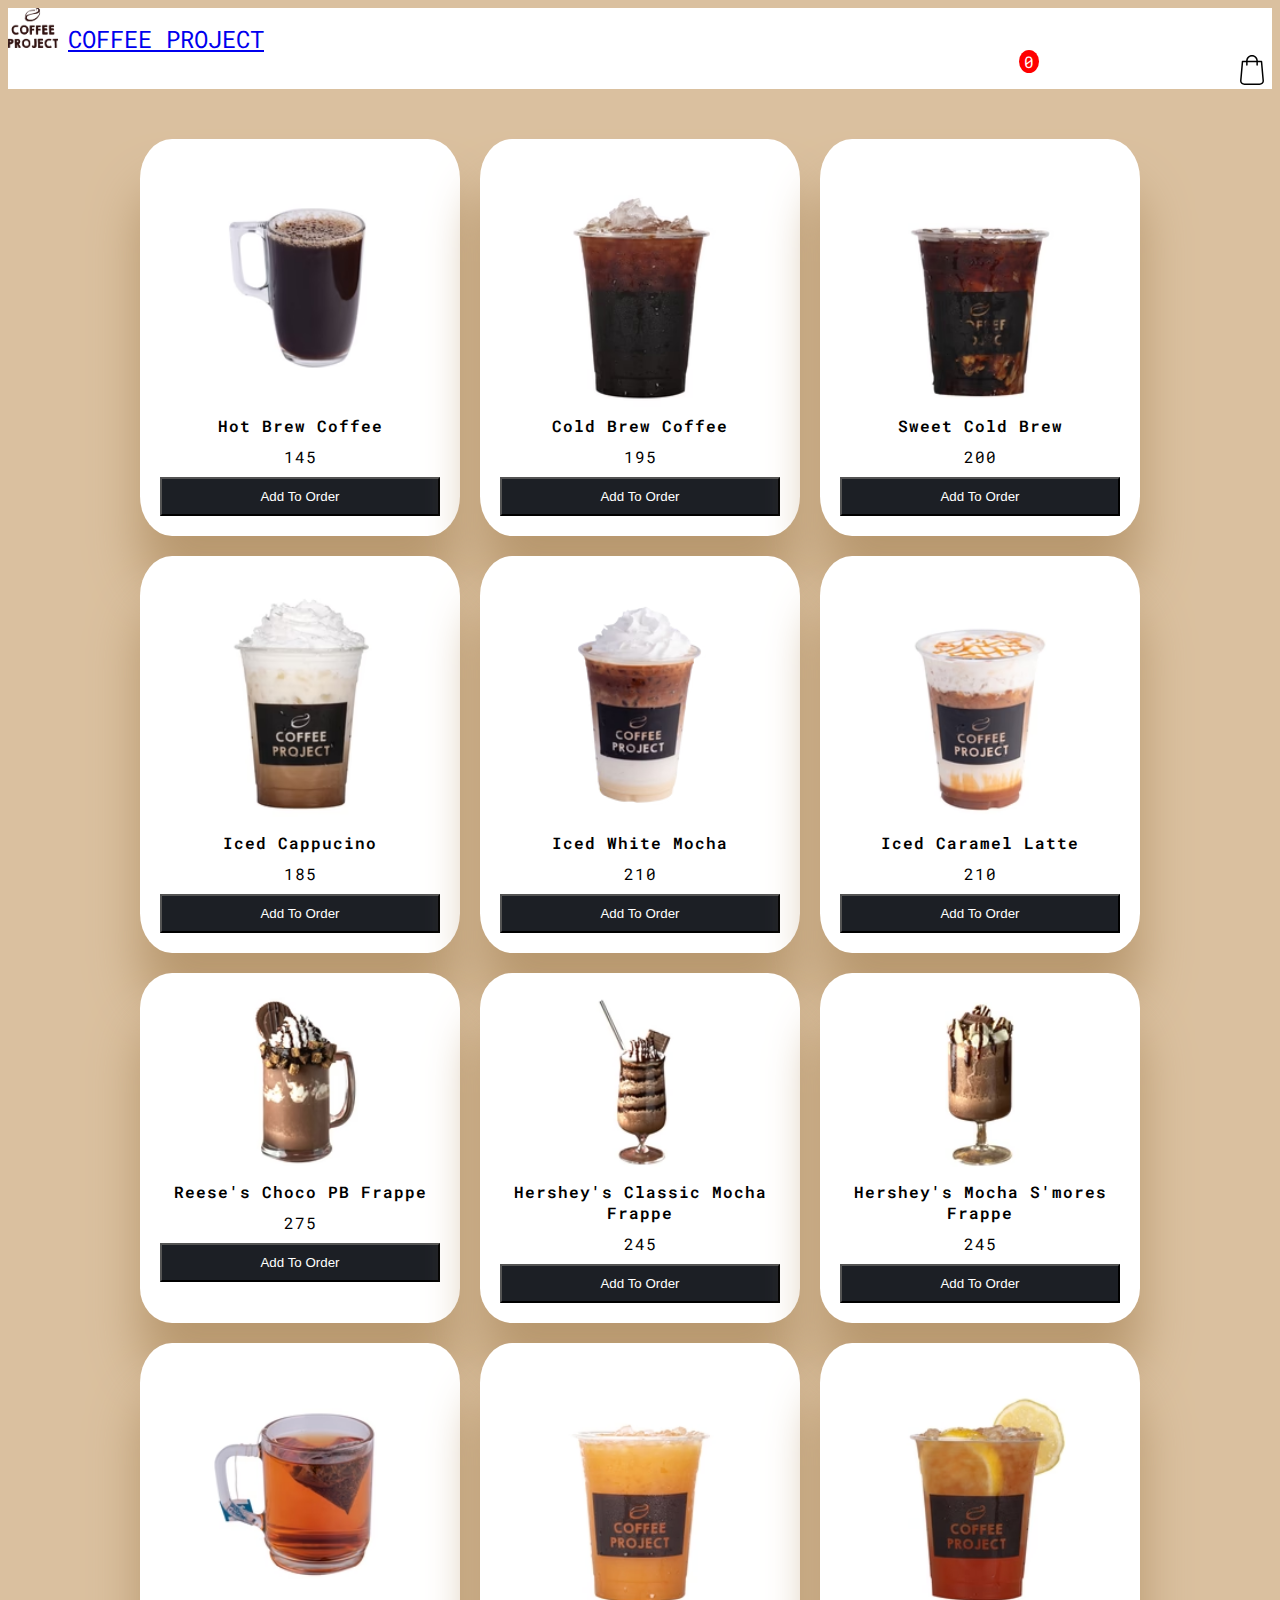
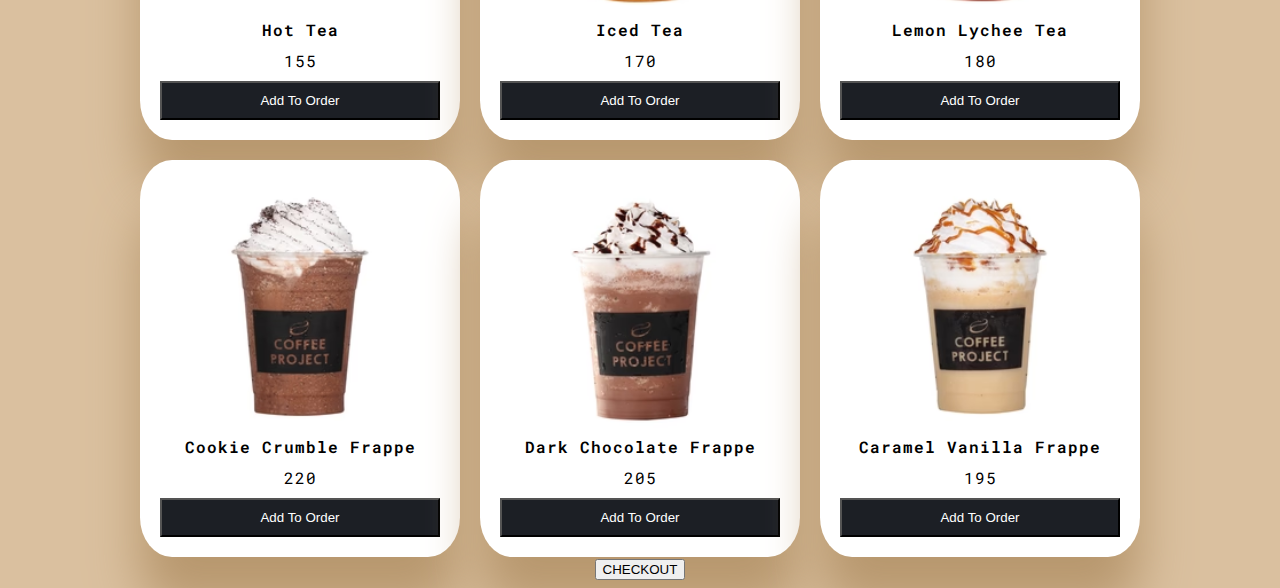
<file: main.html>
<!DOCTYPE html>
<html lang="en">
<head>
    <meta charset="UTF-8">
    <meta http-equiv="X-UA-Compatible" content="IE=edge">
    <meta name="viewport" content="width=device-width, initial-scale=1.0">
    <title>COFFEE PROJECT</title>
       <!-- CSS only -->
<link 
href="https://cdn.jsdelivr.net/npm/bootstrap@5.2.2/dist/css/bootstrap.min.css" 
rel="stylesheet" 
integrity="sha384-Zenh87qX5JnK2Jl0vWa8Ck2rdkQ2Bzep5IDxbcnCeuOxjzrPF/et3URy9Bv1WTRi" 
crossorigin="anonymous"
/>
<!-- animate css -->
<link
rel="stylesheet"
href="https://cdnjs.cloudflare.com/ajax/libs/animate.css/4.1.1/animate.min.css"
/>
<!-- style css -->
<link rel="stylesheet" href="style.css">
</head>
<body class="">
    <nav class="navbar navbar-expand-lg">
        <div class="container-fluid">
            <img src="image/logo.webp" alt="" width="50" height="40" class="d-inline-block align-text-top">
          <a class="navbar-brand" href="#">COFFEE PROJECT</a>
            <form class="d-flex">
                    <div class="shopping">
                        <img src="image/shopping.svg" width="30px" height="30px">
                        <span class="quantity">0</span>
                    </div>
            </button>
            </form>
          </div>
        </div>
      </nav>
    <div class="container">
        
       

        <div class="list">
          
        </div>
    </div>
    <div class="card">
        <div class="closeShopping">
            <img src="image/x.png" width="30px" height="30px">
        </div>
        <h1>Your Cart</h1>
        <ul class="listCard">
        </ul>

        
        <div class="checkOut">
            <div class="total">0</div>
            <div class="checkout">Checkout</div>
        
            
        </div>
        
        </div>
       
        </div>
        
        <center>
            <button class="checkout">CHECKOUT</button>
        </center>



    <script src="app.js"></script>
</body>
</html>
</file>
<file: style.css>
@import url('https://fonts.googleapis.com/css2?family=Roboto+Mono:wght@400&display=swap');
@import url('https://fonts.googleapis.com/css2?family=Comfortaa:wght@600;700&family=Roboto+Mono:wght@300;400&display=swap');
@import url('https://fonts.googleapis.com/css2?family=Shadows+Into+Light&display=swap');
body{
    background-color: #dac09f;
    font-family: "Roboto Mono";
    background-image: url(https://media1.giphy.com/media/wXWacI0rBVrRVOJZnd/giphy.gif?cid=6c09b952yjpid0wn1yner7n9vgo2fjk4vgyl0agxltckgjti&ep=v1_stickers_related&rid=giphy.gif&ct=s);
    background-size: 10%;
    background-repeat: repeat;
}
.container{
    width: 1000px;
    margin: auto;
    transition: 0.5s;
}

 .shopping{
    position: relative;
    text-align: right;
}
 .shopping img{
    width: 40px;
}
 .shopping span{
    background: red;
    border-radius: 50%;
    display: flex;
    justify-content: center;
    align-items: center;
    color: #fff;
    position: absolute;
    top: -5px;
    left: 80%;
    padding: 1px 5px;
}
.list{
    display: grid;
    grid-template-columns: repeat(3, 1fr);
    column-gap: 20px;
    row-gap: 20px;
    margin-top: 50px;
}
.list .item{
    text-align: center;
    background-color: #fff;
    padding: 20px;
    box-shadow: 0 50px 50px #b8986f;
    letter-spacing: 1px;
    border-radius: 10%;
}
.list .item img{
    width: 90%;
}
.list .item .title{
    font-weight: 600;
}
.list .item .price{
    margin: 10px;
}
.list .item button{
    background-color: #1C1F25;
    color: #fff;
    width: 100%;
    padding: 10px;
}
.card{
    position: fixed;
    top:0;
    left: 100%;
    width: 500px;
    background-color: #ffffff;
    height: 100vh;
    transition: 0.5s;
}
.active .card{
    left: calc(100% - 500px);
}
.active .container{
   transform: translateX(-200px);
}
.card h1{
    color: #E8BC0E;
    font-weight: 100;
    margin: 0;
    padding: 0 20px;
    height: 80px;
    display: flex;
    align-items: center;
}
.card .checkOut{
    position: absolute;
    bottom: 0;
    width: 100%;
    display: grid;
    grid-template-columns: repeat(2, 1fr);

}
.card .checkOut div{
    background-color: #ecc865;
    width: 100%;
    height: 70px;
    display: flex;
    justify-content: center;
    align-items: center;
    font-weight: bold;
    cursor: pointer;
}
.card .checkOut div:nth-child(2){
    background-color: #1C1F25;
    color: #fff;
}
.listCard li{
    display: grid;
    grid-template-columns: 100px repeat(3, 1fr);
    color: #000000;
    row-gap: 10px;
}
.listCard li div{
    display: flex;
    justify-content: center;
    align-items: center;
}
.listCard li img{
    width: 90%;
}
.listCard li button{
    background-color: #fff5;
    border: none;
}
.listCard .count{
    margin: 0 10px;
}
.navbar{
    background-color: #ffffff;
}
.navbar-brand{
    font-size: x-large;
}
.button onclick {
    color: #b8986f;
}
</file>
